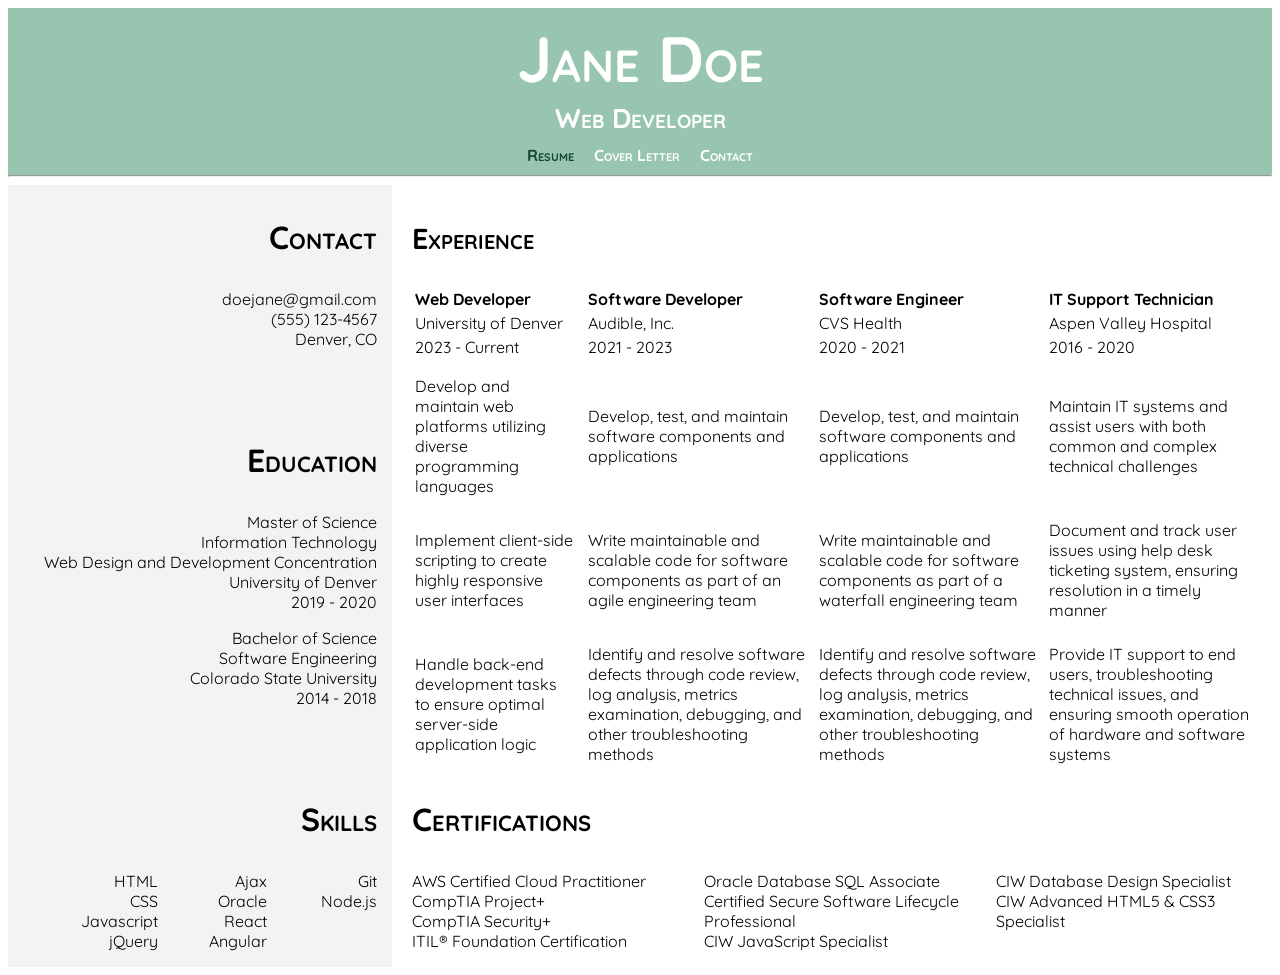
<file: index.html>
<!DOCTYPE html>
<html lang="en">

<head>
    <meta charset="UTF-8">
    <meta name="viewport" content="width=device-width, initial-scale=1.0">
    <link href="css/styles.css" rel="stylesheet">
    <link rel="preconnect" href="https://fonts.googleapis.com">
    <link rel="preconnect" href="https://fonts.gstatic.com" crossorigin>
    <link href="https://fonts.googleapis.com/css2?family=Quicksand:wght@300..700&display=swap" rel="stylesheet">
    <title>Jane Doe's Resume</title>
</head>

<body>
    <header>
        <h1>Jane Doe</h1>
        <h2>Web Developer</h2>
        <nav>
            <ul>
                <li><strong><a class="nav-link active" href="index.html">Resume</a></strong></li>
                <li><strong><a class="nav-link" href="coverletter.html">Cover Letter</a></strong></li>
                <li><strong><a class="nav-link" href="contact.html">Contact</a></strong></li>
            </ul>
        </nav>
        <hr>
    </header>
    <main>
        <div id="resume">
            <section id="contact" class="left">
                <h3>Contact</h3>
                <p>
                    <a href="mailto:doejane@gmail.com">doejane@gmail.com</a><br>
                    (555) 123-4567<br>
                    Denver, CO
                </p>
            </section>
            <section id="education" class="left">
                <h3>Education</h3>
                <p>
                    <span>Master of Science</span><br>
                    Information Technology<br>
                    Web Design and Development Concentration<br>
                    University of Denver<br>
                    2019 - 2020
                </p>
                <p>
                    <span>Bachelor of Science</span><br>
                    Software Engineering<br>
                    Colorado State University<br>
                    2014 - 2018
                </p>
            </section>
            <section id="skills" class="left">
                <h3>Skills</h3>
                <ul>
                    <li>HTML</li>
                    <li>CSS</li>
                    <li>Javascript</li>
                    <li>jQuery</li>
                    <li>Ajax</li>
                    <li>Oracle</li>
                    <li>React</li>
                    <li>Angular</li>
                    <li>Git</li>
                    <li>Node.js</li>
                </ul>
            </section>
            <section id="experience">
                <table>
                    <caption>Experience</caption>
                    <tr>
                        <th>Web Developer</th>
                        <th>Software Developer</th>
                        <th>Software Engineer</th>
                        <th>IT Support Technician</th>
                    </tr>
                    <tr>
                        <td>University of Denver</td>
                        <td>Audible, Inc.</td>
                        <td>CVS Health</td>
                        <td>Aspen Valley Hospital</td>
                    </tr>
                    <tr>
                        <td>2023 - Current</td>
                        <td>2021 - 2023</td>
                        <td>2020 - 2021</td>
                        <td>2016 - 2020</td>
                    </tr>
                    <tr>
                        <td>
                            <div class="top">Develop and maintain web platforms utilizing diverse programming languages
                            </div>
                        </td>
                        <td>
                            <div class="top">Develop, test, and maintain software components and applications</div>
                        </td>
                        <td>
                            <div class="top">Develop, test, and maintain software components and applications</div>
                        </td>
                        <td>
                            <div class="top">Maintain IT systems and assist users with both common and complex technical
                                challenges</div>
                        </td>
                    </tr>
                    <tr>
                        <td>
                            <div>Implement client-side scripting to create highly responsive user interfaces</div>
                        </td>
                        <td>
                            <div>Write maintainable and scalable code for software components as part of an agile
                                engineering team</div>
                        </td>
                        <td>
                            <div>Write maintainable and scalable code for software components as part of a waterfall
                                engineering team</div>
                        </td>
                        <td>
                            <div>Document and track user issues using help desk ticketing system, ensuring resolution in
                                a timely manner</div>
                        </td>
                    </tr>
                    <tr>
                        <td>
                            <div>Handle back-end development tasks to ensure optimal server-side application logic</div>
                        </td>
                        <td>
                            <div>Identify and resolve software defects through code review, log analysis, metrics
                                examination, debugging, and other troubleshooting methods</div>
                        </td>
                        <td>
                            <div>Identify and resolve software defects through code review, log analysis, metrics
                                examination, debugging, and other troubleshooting methods</div>
                        </td>
                        <td>
                            <div>Provide IT support to end users, troubleshooting technical issues, and ensuring smooth
                                operation of hardware and software systems</div>
                        </td>
                    </tr>
                </table>
            </section>
            <section id="certs">
                <h3>Certifications</h3>
                <ul>
                    <li>AWS Certified Cloud Practitioner</li>
                    <li>CompTIA Project+</li>
                    <li>CompTIA Security+</li>
                    <li>ITIL® Foundation Certification</li>
                    <li>Oracle Database SQL Associate</li>
                    <li>Certified Secure Software Lifecycle Professional</li>
                    <li>CIW JavaScript Specialist</li>
                    <li>CIW Database Design Specialist</li>
                    <li>CIW Advanced HTML5 & CSS3 Specialist</li>
                </ul>
            </section>
        </div>
    </main>
</body>

</html>
</file>
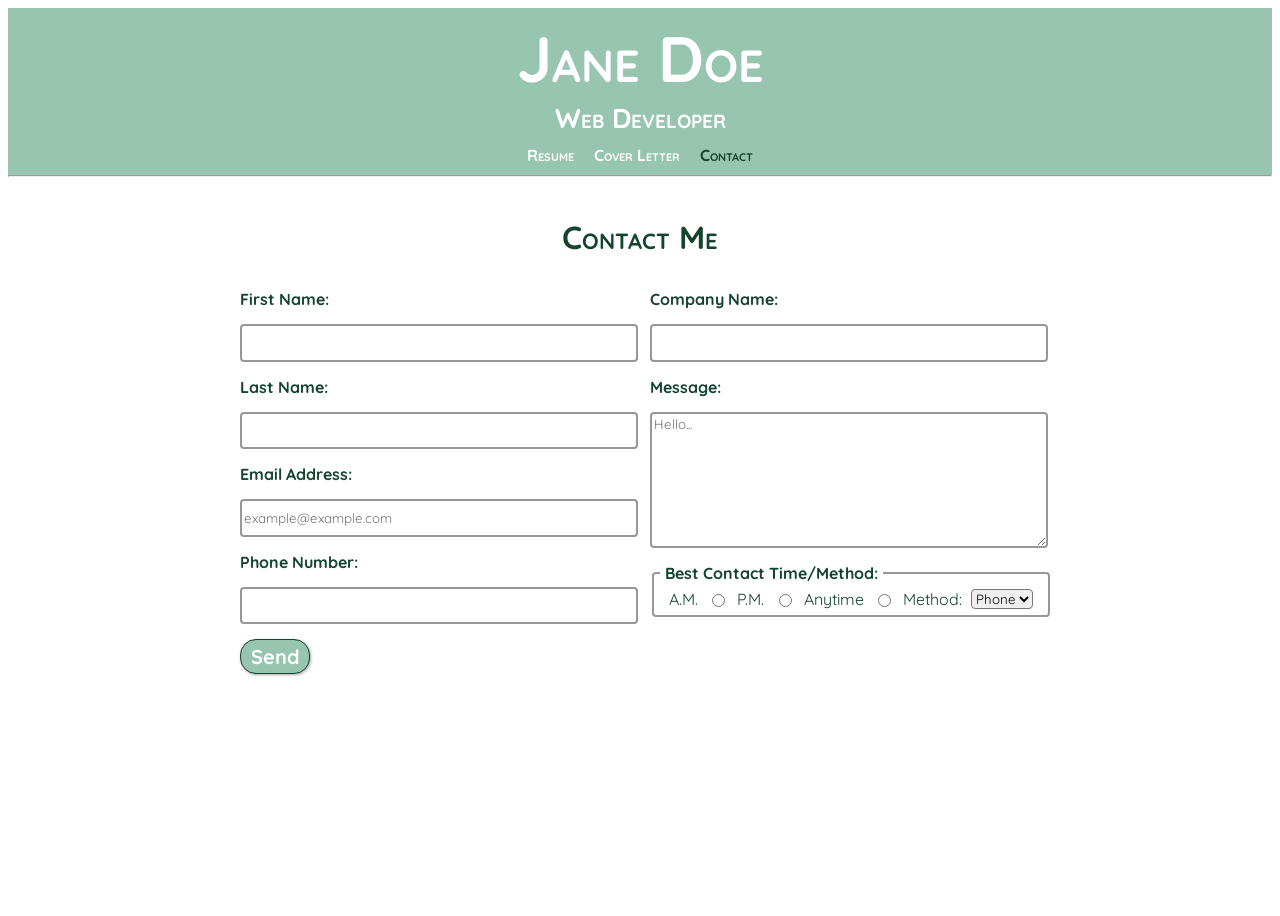
<file: contact.html>
<!DOCTYPE html>
<html lang="en">

<head>
    <meta charset="UTF-8">
    <meta name="viewport" content="width=device-width, initial-scale=1.0">
    <link href="css/styles.css" rel="stylesheet">
    <link rel="preconnect" href="https://fonts.googleapis.com">
    <link rel="preconnect" href="https://fonts.gstatic.com" crossorigin>
    <link href="https://fonts.googleapis.com/css2?family=Quicksand:wght@300..700&display=swap" rel="stylesheet">
    <title>Jane Doe's Contact</title>
</head>

<body>
    <header>
        <h1>Jane Doe</h1>
        <h2>Web Developer</h2>
        <nav>
            <ul>
                <li><strong><a class="nav-link" href="index.html">Resume</a></strong></li>
                <li><strong><a class="nav-link" href="coverletter.html">Cover Letter</a></strong></li>
                <li><strong><a class="nav-link active" href="contact.html">Contact</a></strong></li>
            </ul>
        </nav>
        <hr>
    </header>
    <main>
        <section id="contactForm">
            <h3>Contact Me</h3>
            <form action="https://wp.zybooks.com/form-viewer.php" method="post">
                <div class="form-container">
                    <div class="form-column">
                        <label for="firstName" class="bold">First Name:</label>
                        <input type="text" name="firstName" id="firstName" required>
                        <label for="lastName" class="bold">Last Name:</label>
                        <input type="text" name="lastName" id="lastName" required>
                        <label for="userEmail" class="bold">Email Address:</label>
                        <input type="email" name="userEmail" id="userEmail" placeholder="example@example.com" required>
                        <label for="phoneNum" class="bold">Phone Number:</label>
                        <input type="phone" name="phoneNum" id="phoneNum" required>
                        <input type="submit" name="submitBtn" id="submitBtn" value="Send">
                    </div>
                    <div class="form-column">
                        <label for="company" class="bold">Company Name:</label>
                        <input type="text" name="company" id="company" required>
                        <label for="message" class="bold">Message:</label>
                        <textarea name="message" id="message" rows="8" placeholder="Hello..." required></textarea>
                        <fieldset>
                            <legend>Best Contact Time/Method:</legend>
                            <label for="am">A.M.</label>
                            <input type="radio" name="contactTime" id="am" value="am">
                            <label for="pm">P.M.</label>
                            <input type="radio" name="contactTime" id="pm" value="pm">
                            <label for="anyTime">Anytime</label>
                            <input type="radio" name="contactTime" id="anyTime" value="anytime">
                            <label for="method">Method:</label>
                            <select name="method">
                                <option value="phone">Phone</option>
                                <option value="email">Email</option>
                                <option value="text">Text</option>
                            </select>
                        </fieldset>
                    </div>
                </div>
            </form>
        </section>
    </main>
</body>

</html>
</file>
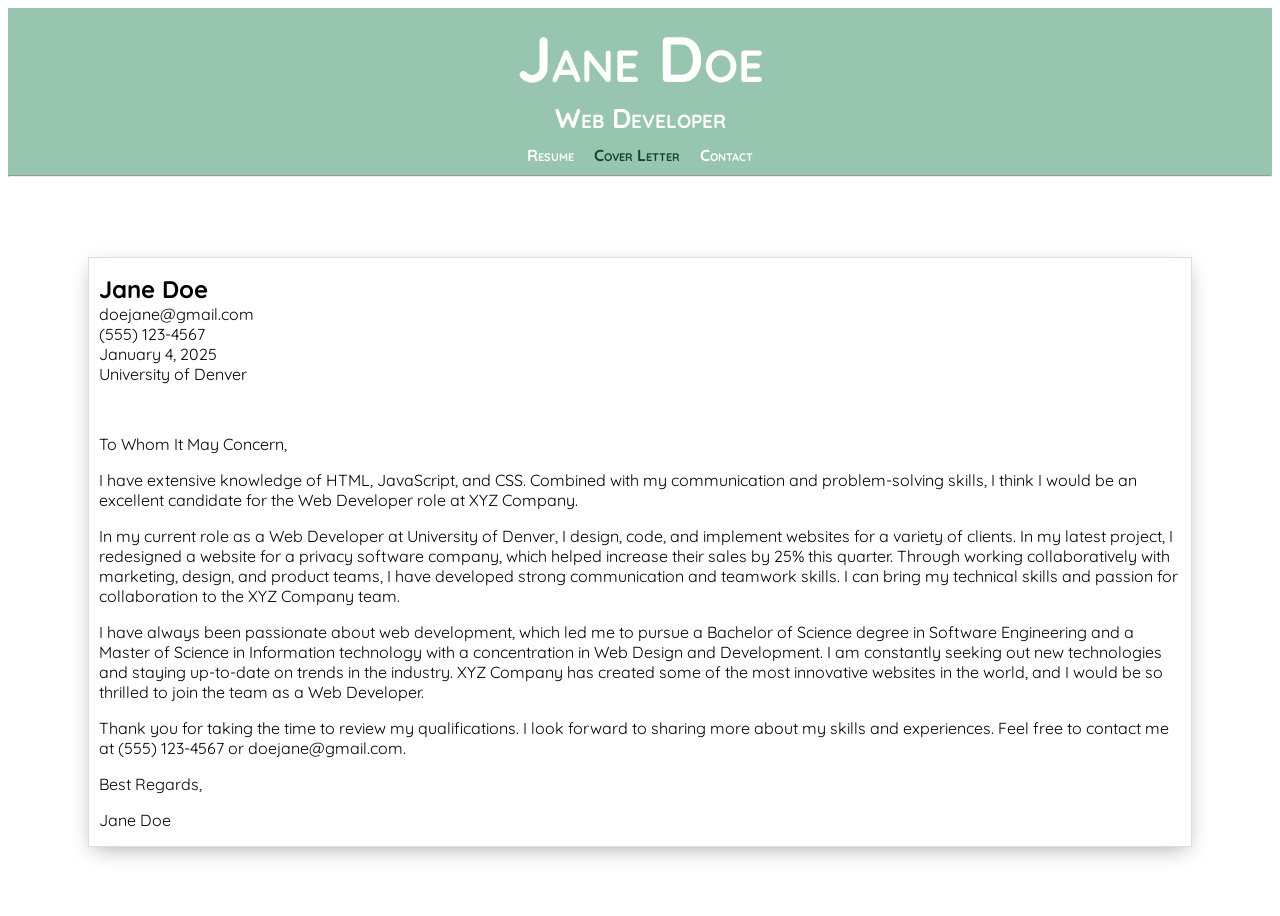
<file: coverletter.html>
<!DOCTYPE html>
<html lang="en">

<head>
    <meta charset="UTF-8">
    <meta name="viewport" content="width=device-width, initial-scale=1.0">
    <link href="css/styles.css" rel="stylesheet">
    <link rel="preconnect" href="https://fonts.googleapis.com">
    <link rel="preconnect" href="https://fonts.gstatic.com" crossorigin>
    <link href="https://fonts.googleapis.com/css2?family=Quicksand:wght@300..700&display=swap" rel="stylesheet">
    <title>Jane Doe's Cover Letter</title>
</head>

<body>
    <header>
        <h1>Jane Doe</h1>
        <h2>Web Developer</h2>
        <nav>
            <ul>
                <li><strong><a class="nav-link" href="index.html">Resume</a></strong></li>
                <li><strong><a class="nav-link active" href="coverletter.html">Cover Letter</a></strong></li>
                <li><strong><a class="nav-link" href="contact.html">Contact</a></strong></li>
            </ul>
        </nav>
        <hr>
    </header>
    <main>
        <article id="coverLetter">
            <section id="info">
                <p>
                    <span><strong>Jane Doe</strong></span><br>
                    <a href="mailto:doejane@gmail.com">doejane@gmail.com</a><br>
                    (555) 123-4567<br>
                    January 4, 2025<br>
                    University of Denver
                </p>
            </section>
            <section id="letter">
                <p>To Whom It May Concern,</p>
                <p>I have extensive knowledge of HTML, JavaScript, and CSS. Combined with my communication and
                    problem-solving skills, I think I would be an excellent candidate for the Web Developer role at XYZ
                    Company.</p>
                <p>In my current role as a Web Developer at University of Denver, I design, code, and implement websites
                    for a variety of clients.
                    In my latest project, I redesigned a website for a privacy software company, which helped increase
                    their sales by 25% this quarter.
                    Through working collaboratively with marketing, design, and product teams, I have developed strong
                    communication and teamwork skills.
                    I can bring my technical skills and passion for collaboration to the XYZ Company team.</p>
                <p>I have always been passionate about web development, which led me to pursue a Bachelor of Science
                    degree in Software Engineering and a Master of Science in Information technology with a
                    concentration in Web Design and Development.
                    I am constantly seeking out new technologies and staying up-to-date on trends in the industry.
                    XYZ Company has created some of the most innovative websites in the world, and I would be so
                    thrilled to join the team as a Web Developer.</p>
                <p>Thank you for taking the time to review my qualifications. I look forward to sharing more about my
                    skills and experiences. Feel free to contact me at (555) 123-4567 or <a
                        href="mailto:doejane@gmail.com">doejane@gmail.com</a>.</p>
                <p>Best Regards,</p>
                <p>Jane Doe</p>
            </section>
        </article>
    </main>
</body>

</html>
</file>
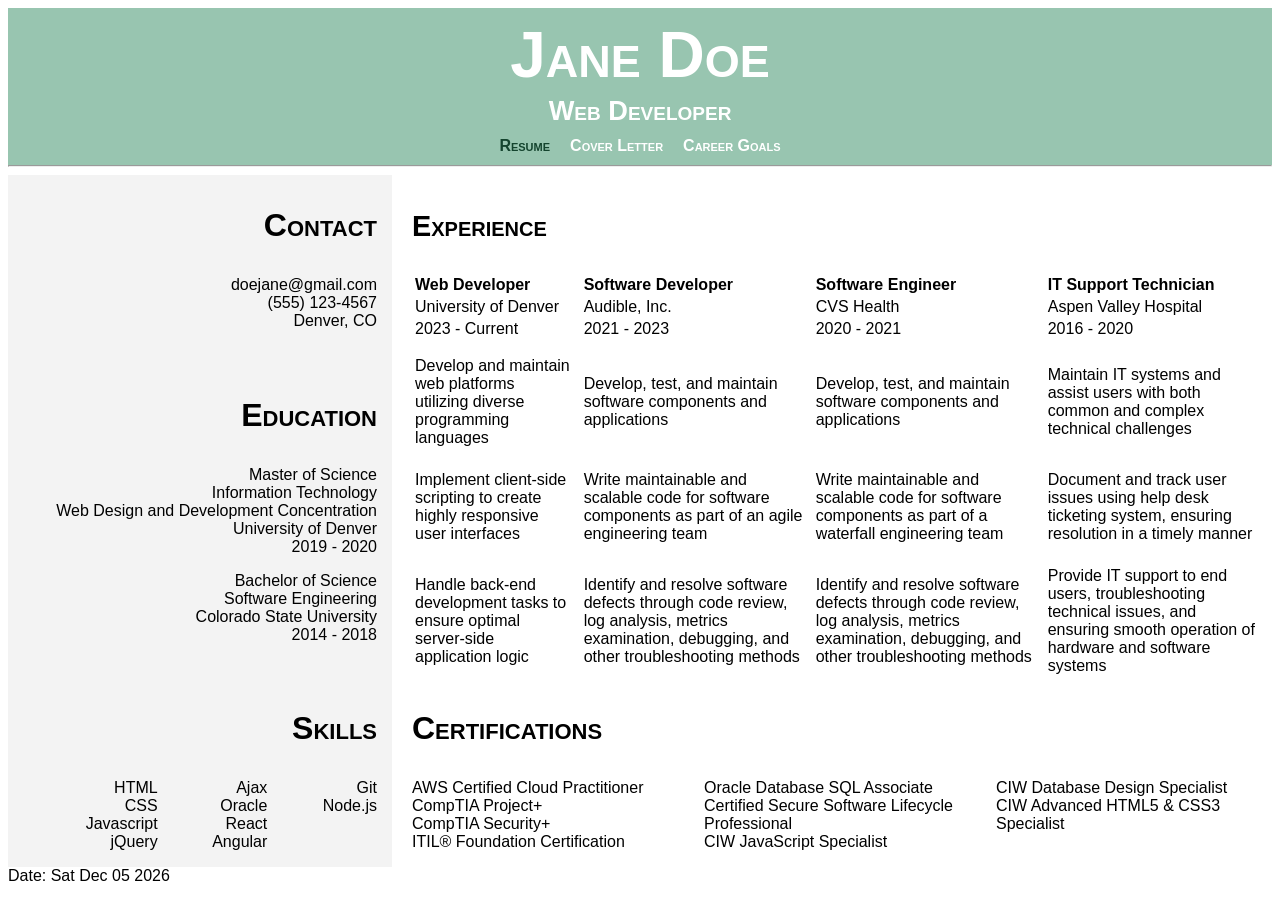
<file: resume.html>
<!DOCTYPE html>
<html lang="en">
    <head>
        <meta charset="UTF-8">
        <meta name="viewport" content="width=device-width, initial-scale=1.0">
        <link href="css/styles.css" rel="stylesheet">
        <title>Jane Doe's Resume</title>
    </head>
    <body>
        <header>
            <h1>Jane Doe</h1>
            <h2>Web Developer</h2>
            <nav>
                <ul>
                    <li><strong><a class="nav-link active" href="resume.html">Resume</a></strong></li>
                    <li><strong><a class="nav-link" href="coverletter.html">Cover Letter</a></strong></li>
                    <li><strong><a class="nav-link" href="goals.html">Career Goals</a></strong></li>
                </ul>
            </nav>
            <hr>
        </header>
        <main>
            <div id="resume">
            <section id="contact" class="left">
                <h3>Contact</h3>
                <p>
                    <a href="mailto:doejane@gmail.com">doejane@gmail.com</a><br>
                    (555) 123-4567<br>
                    Denver, CO
                </p>
            </section>
            <section id="education" class="left">
                <h3>Education</h3>
                <p>
                    <span>Master of Science</span><br>
                    Information Technology<br>
                    Web Design and Development Concentration<br>
                    University of Denver<br>
                    2019 - 2020
                </p>
                <p>
                    <span>Bachelor of Science</span><br>
                    Software Engineering<br>
                    Colorado State University<br>
                    2014 - 2018
                </p>
            </section>
            <section id="skills" class="left">
                <h3>Skills</h3>
                <ul>
                    <li>HTML</li>
                    <li>CSS</li>
                    <li>Javascript</li>
                    <li>jQuery</li>
                    <li>Ajax</li>
                    <li>Oracle</li>
                    <li>React</li>
                    <li>Angular</li>
                    <li>Git</li>
                    <li>Node.js</li>
                </ul>
            </section>
            <section id="experience">
                <table>
                    <caption>Experience</caption>
                    <tr>
                        <th>Web Developer</th>
                        <th>Software Developer</th>
                        <th>Software Engineer</th>
                        <th>IT Support Technician</th>
                    </tr>
                    <tr>
                        <td>University of Denver</td>
                        <td>Audible, Inc.</td>
                        <td>CVS Health</td>
                        <td>Aspen Valley Hospital</td>
                    </tr>
                    <tr>
                        <td>2023 - Current</td>
                        <td>2021 - 2023</td>
                        <td>2020 - 2021</td>
                        <td>2016 - 2020</td>
                    </tr>
                    <tr>
                        <td>
                            <div class="top">Develop and maintain web platforms utilizing diverse programming languages</div>
                        </td>
                        <td>
                            <div class="top">Develop, test, and maintain software components and applications</div>
                        </td>
                        <td>
                            <div class="top">Develop, test, and maintain software components and applications</div>
                        </td>
                        <td>
                            <div class="top">Maintain IT systems and assist users with both common and complex technical challenges</div>
                        </td>
                    </tr>
                    <tr>
                        <td>
                            <div>Implement client-side scripting to create highly responsive user interfaces</div>
                        </td>
                        <td>
                            <div>Write maintainable and scalable code for software components as part of an agile engineering team</div>
                        </td>
                        <td>
                            <div>Write maintainable and scalable code for software components as part of a waterfall engineering team</div>
                        </td>
                        <td>
                            <div>Document and track user issues using help desk ticketing system, ensuring resolution in a timely manner</div>
                        </td>
                    </tr>
                    <tr>
                        <td>
                            <div>Handle back-end development tasks to ensure optimal server-side application logic</div>
                        </td>
                        <td>
                            <div>Identify and resolve software defects through code review, log analysis, metrics examination, debugging, and other troubleshooting methods</div>
                        </td>
                        <td>
                            <div>Identify and resolve software defects through code review, log analysis, metrics examination, debugging, and other troubleshooting methods</div>
                        </td>
                        <td>
                            <div>Provide IT support to end users, troubleshooting technical issues, and ensuring smooth operation of hardware and software systems</div>
                        </td>
                    </tr>
                </table>
            </section>
            <section id="certs">
                <h3>Certifications</h3>
                <ul>
                    <li>AWS Certified Cloud Practitioner</li>
                    <li>CompTIA Project+</li>
                    <li>CompTIA Security+</li>
                    <li>ITIL® Foundation Certification</li>
                    <li>Oracle Database SQL Associate</li>
                    <li>Certified Secure Software Lifecycle Professional</li>
                    <li>CIW JavaScript Specialist</li>
                    <li>CIW Database Design Specialist</li>
                    <li>CIW Advanced HTML5 & CSS3 Specialist</li>
                </ul>
            </section>
            </div>
        </main>
        <footer>
            <article>
                <div id="showDate"></div>
                <script>
                    document.getElementById("showDate").textContent = "Date: " + new Date().toDateString();
                    console.log("Date shown!");
                </script>
            </article>
        </footer>
    </body>
</html>
</file>
<file: css/styles.css>
:root {
    --primary-color: rgb(152, 197, 176);
    --highlight-color: rgb(20, 68, 46);
}

* {
    font-family: 'Quicksand', sans-serif;
}

body {
    min-height: 100vh;
    position: relative;
}

header {
    background-color: var(--primary-color);
    color: white;
}

h1 {
    font-variant: small-caps;
    text-align: center;
    margin: 2px;
    padding-top: 10px;
    font-size: 4em;
}

h2 {
    font-variant: small-caps;
    text-align: center;
    font-size: 1.7em;
    margin: 3px;
}

.nav-link {
    text-decoration: none;
    color: inherit;
    font-variant: small-caps;
}

nav ul {
    list-style-type: none;
    display: flex;
    justify-content: center;
    gap: 20px;
    padding-left: 0;
    margin: 10px;
}

.active {
    color: var(--highlight-color);
}

#resume {
    display: grid;
    grid-template-areas:
        "contact experience"
        "education experience"
        "skills certs";
    grid-template-columns: 30vw auto;
    gap: 0 20px;
}

.left {
    background-color: rgb(243, 243, 243);
}

h3 {
    font-variant: small-caps;
    font-size: 2em;
}

a {
    color: inherit;
    text-decoration: none;
}

a:hover {
    color: var(--highlight-color);
}

#contact {
    grid-area: contact;
    text-align: right;
    padding-right: 15px;
}

#education {
    grid-area: education;
    text-align: right;
    padding-right: 15px;
}

#skills {
    grid-area: skills;
    text-align: right;
    padding-right: 15px;
}

#skills ul {
    list-style-type: none;
    columns: 3;
    column-gap: 0;
}

#experience {
    grid-area: experience;
}

#certs {
    grid-area: certs;
}

#certs ul {
    list-style-type: none;
    columns: 3;
    padding-left: 0;
}

table caption {
    font-size: 180%;
    font-weight: bold;
    font-variant: small-caps;
    margin-top: 35px;
    margin-bottom: 30px;
    text-align: left;
}

table {
    width: auto;
    table-layout: fixed;
}

th {
    text-align: left;
}

td {
    padding-right: 10px;
}

td div {
    display: flex;
    padding-top: 20px;
}

td div.top {
    padding-top: 15px;
}

#coverLetter {
    display: in-line flex;
    margin: 80px;
    border: 1px solid rgb(223, 221, 221);
    box-shadow: 0px 6px 20px -5px darkgrey;
}

#info {
    margin-left: 10px;
}

#info span {
    font-size: 1.5em;
}

#letter {
    margin-top: 50px;
    margin-left: 10px;
    margin-right: 10px;
}

#contactForm {
    display: flex;
    align-items: center;
    flex-direction: column;
    color: var(--highlight-color);
}

.form-container {
    display: flex;
    flex-wrap: wrap;
    gap: 20px;
    min-width: 800px;
}

.form-column {
    flex: 1;
    min-width: 250px;
    display: flex;
    flex-direction: column;
    gap: 15px;
}

input[type=text],
input[type=email],
input[type=phone],
textarea {
    width: 100%;
    border: 2px solid rgb(151, 151, 151);
    border-radius: 4px;
}

input[type=text],
input[type=email],
input[type=phone] {
    height: 31.5px;
}

.bold {
    font-weight: bold;
    color: var(--highlight-color);
}

fieldset {
    border-radius: 4px;
    width: 98%;
    display: flex;
    justify-content: space-evenly;
    border: 2px solid rgb(151, 151, 151);
    padding: 6px;
}

legend {
    padding-left: 5px;
    padding-right: 5px;
    font-weight: bold;
    color: var(--highlight-color);
}

select {
    border-radius: 4px;
}

input[type=text]:focus,
input[type=email]:focus,
input[type=phone]:focus,
textarea:focus {
    outline: none;
    border: 2px solid var(--primary-color);
}


input[type=submit] {
    width: 70px;
    min-width: 70px;
    height: 35px;
    font-size: 20px;
    font-family: inherit;
    font-weight: bold;
    background-color: var(--primary-color);
    color: white;
    border: 1px solid var(--highlight-color);
    border-radius: 16px;
    box-shadow: 1px 1px 3px darkgray;
}

input[type=submit]:hover {
    cursor: pointer;
    background-color: var(--highlight-color);
}
</file>
